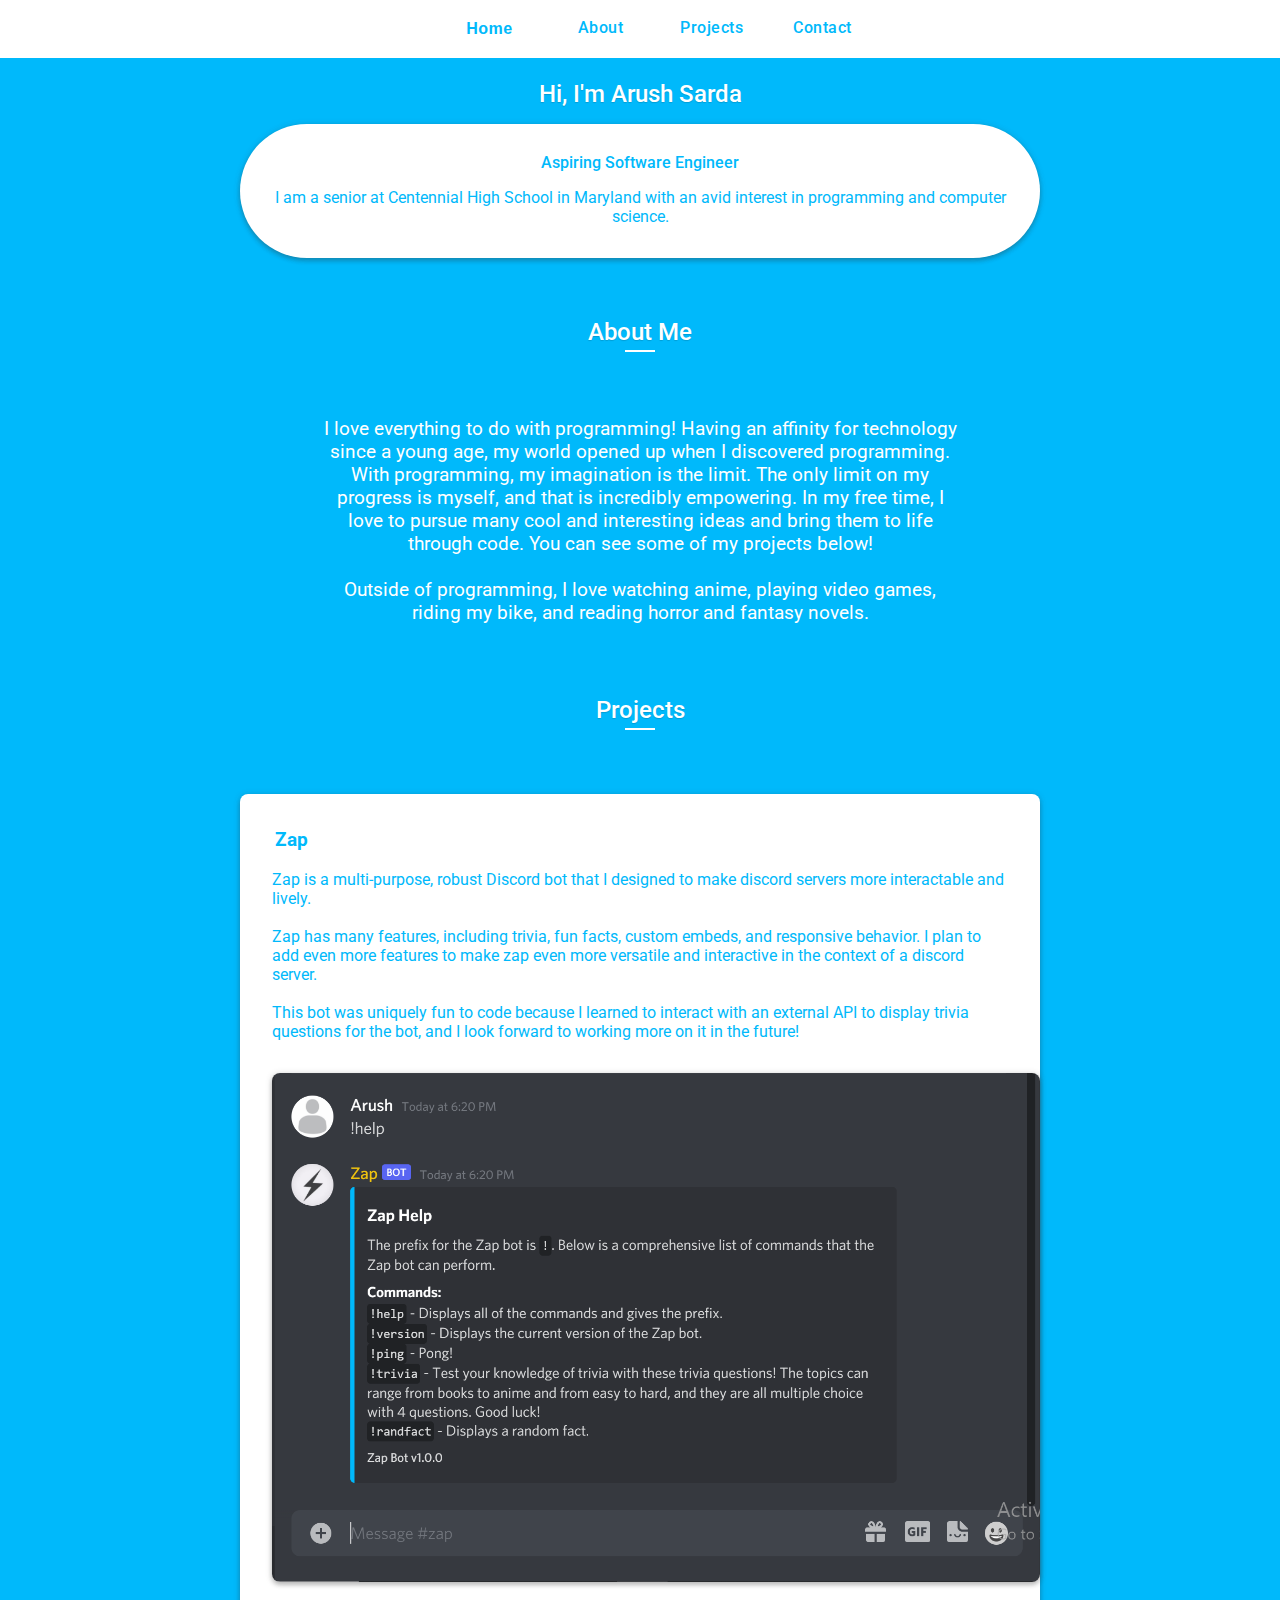
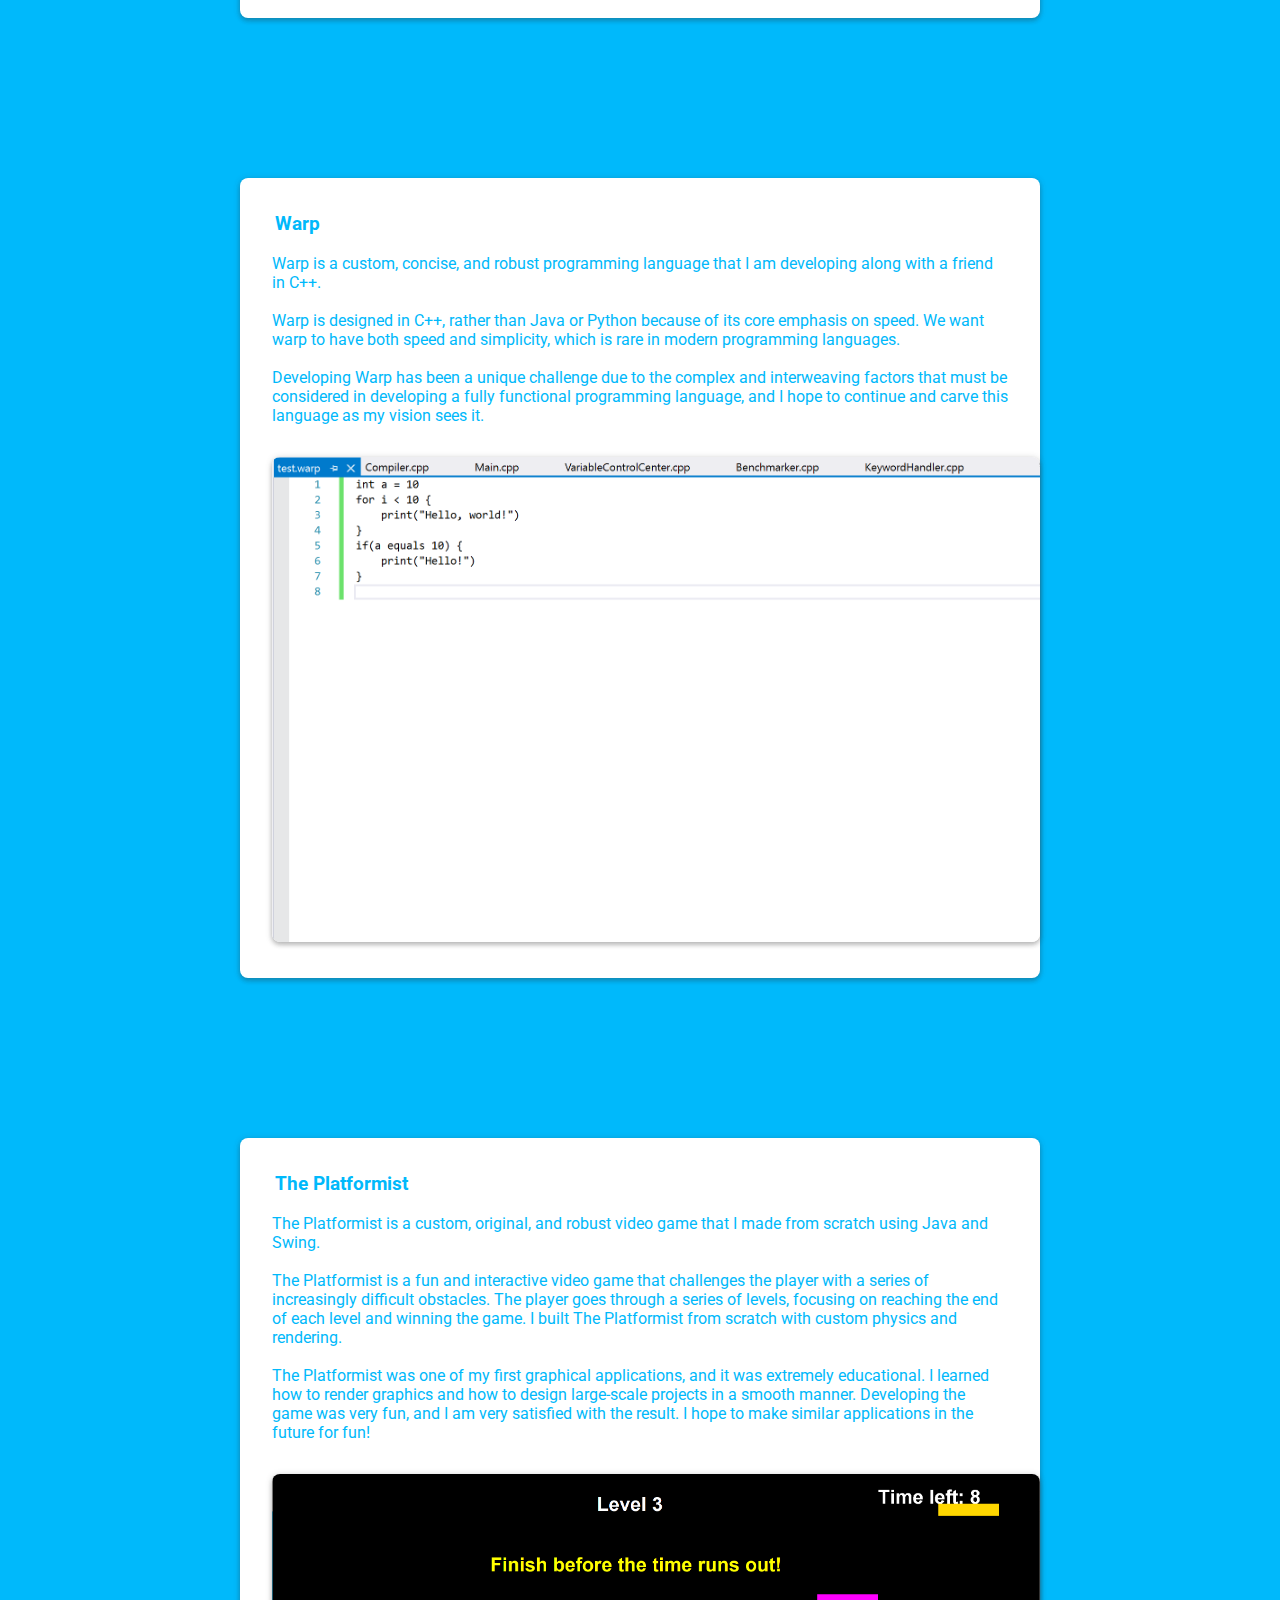
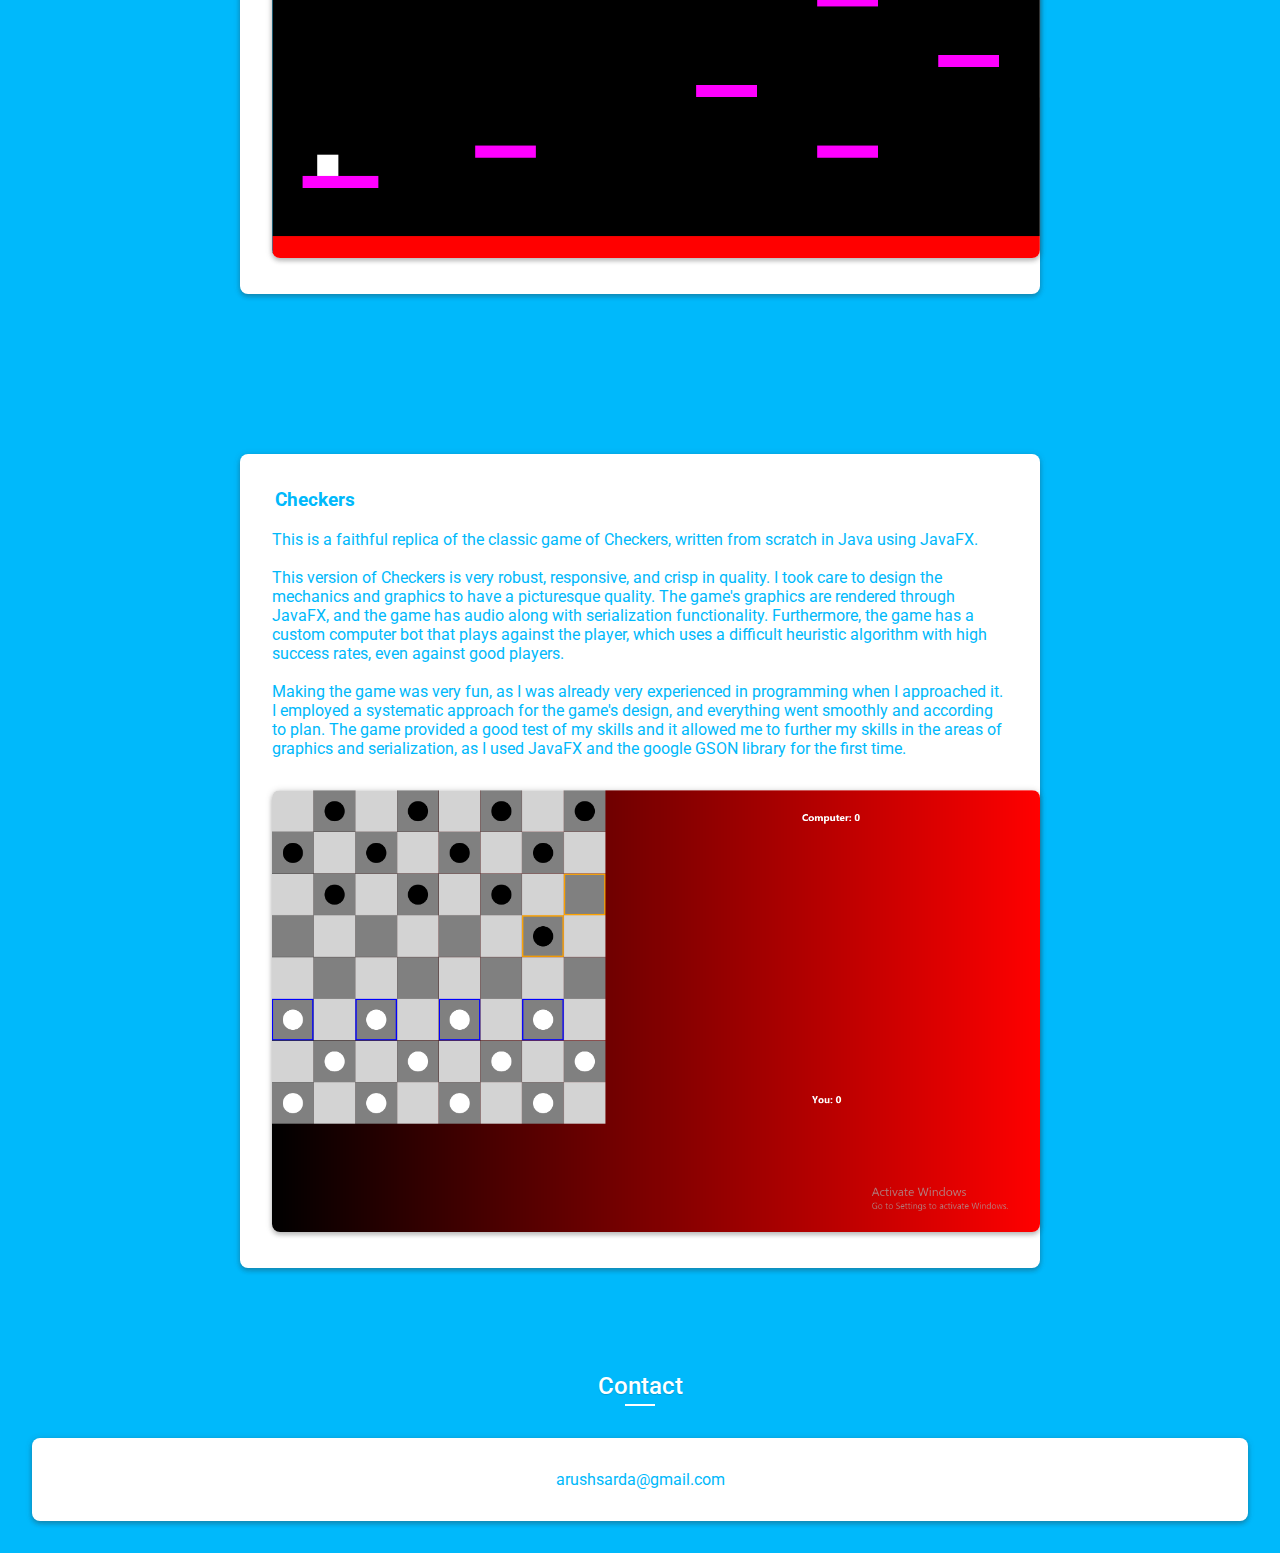
<file: index.html>
<!DOCTYPE html>
<html lang="en">
  <head>
    <meta charset="UTF-8" />
    <meta http-equiv="X-UA-Compatible" content="IE=edge" />
    <meta name="viewport" content="width=device-width, initial-scale=1.0" />
    <title>Arush Sarda</title>
    <link rel="stylesheet" href="css/main.css" />
    <script>
      document.getElementById("top").addEventListener("button", returnToTop);
      function returnToTop() {
        window.scrollTo({ top: 0, behavior: "smooth" });
      }
    </script>
  </head>
  <body>
    <a id="home_section"></a>
    <section class="navigation">
      <div class="container">
        <div class="topbar">
          <nav>
            <ul class="options">
              <li class="home_item">
                <button
                  id="top"
                  class="home"
                  type="button"
                  onclick="returnToTop();"
                >
                  Home
                </button>
              </li>
              <li><a href="#about_section">About</a></li>
              <li><a href="#projects_section">Projects</a></li>
              <li><a href="#contact_section">Contact</a></li>
            </ul>
          </nav>
        </div>
      </div>
    </section>

    <section class="home">
      <h1 class="head">Hi, I'm Arush Sarda</h1>
      <div class="home_box">
        <h2 class="subhead">Aspiring Software Engineer</h2>
        <p class="explanation">
          I am a senior at Centennial High School in Maryland with an avid
          interest in programming and computer science.
        </p>
      </div>
      <a id="about_section"></a>
    </section>

    <section class="about">
      <h2 class="head">About Me</h2>
      <hr class="border" />
      <p class="description">
        I love everything to do with programming! Having an affinity for
        technology since a young age, my world opened up when I discovered
        programming. With programming, my imagination is the limit. The only
        limit on my progress is myself, and that is incredibly empowering. In my
        free time, I love to pursue many cool and interesting ideas and bring
        them to life through code. You can see some of my projects below!
        <br /><br />
        Outside of programming, I love watching anime, playing video games,
        riding my bike, and reading horror and fantasy novels.
      </p>
      <a id="projects_section"></a>
    </section>

    <section class="projects">
      <h2 class="head">Projects</h2>
      <hr class="border" />
      <div class="project_list">
        <div class="project_1">
          <h3 class="subhead">Zap</h3>
          <p class="desc">
            Zap is a multi-purpose, robust Discord bot that I designed to make
            discord servers more interactable and lively. <br />
            <br />
            Zap has many features, including trivia, fun facts, custom embeds,
            and responsive behavior. I plan to add even more features to make
            zap even more versatile and interactive in the context of a discord
            server. <br />
            <br />
            This bot was uniquely fun to code because I learned to interact with
            an external API to display trivia questions for the bot, and I look
            forward to working more on it in the future!
          </p>
          <img class="demo" src="images/zap_demo1.PNG" alt="" />
        </div>
        <div class="project_2">
          <h3 class="subhead">Warp</h3>
          <p class="desc">
            Warp is a custom, concise, and robust programming language that I am
            developing along with a friend in C++. <br />
            <br />
            Warp is designed in C++, rather than Java or Python because of its
            core emphasis on speed. We want warp to have both speed and
            simplicity, which is rare in modern programming languages.<br />
            <br />
            Developing Warp has been a unique challenge due to the complex and
            interweaving factors that must be considered in developing a fully
            functional programming language, and I hope to continue and carve
            this language as my vision sees it.
          </p>
          <img class="demo" src="images/warp-demo.PNG" alt="" />
        </div>
        <div class="project_3">
          <h3 class="subhead">The Platformist</h3>
          <p class="desc">
            The Platformist is a custom, original, and robust video game that I
            made from scratch using Java and Swing. <br />
            <br />
            The Platformist is a fun and interactive video game that challenges
            the player with a series of increasingly difficult obstacles. The
            player goes through a series of levels, focusing on reaching the end
            of each level and winning the game. I built The Platformist from
            scratch with custom physics and rendering.<br />
            <br />
            The Platformist was one of my first graphical applications, and it
            was extremely educational. I learned how to render graphics and how
            to design large-scale projects in a smooth manner. Developing the
            game was very fun, and I am very satisfied with the result. I hope
            to make similar applications in the future for fun!
          </p>
          <img class="demo" src="images/game_demo.PNG" alt="" />
        </div>
        <div class="project_4">
          <h3 class="subhead">Checkers</h3>
          <p class="desc">
            This is a faithful replica of the classic game of Checkers, written
            from scratch in Java using JavaFX.<br />
            <br />
            This version of Checkers is very robust, responsive, and crisp in
            quality. I took care to design the mechanics and graphics to have a
            picturesque quality. The game's graphics are rendered through
            JavaFX, and the game has audio along with serialization
            functionality. Furthermore, the game has a custom computer bot that
            plays against the player, which uses a difficult heuristic algorithm
            with high success rates, even against good players.<br />
            <br />
            Making the game was very fun, as I was already very experienced in
            programming when I approached it. I employed a systematic approach
            for the game's design, and everything went smoothly and according to
            plan. The game provided a good test of my skills and it allowed me
            to further my skills in the areas of graphics and serialization, as
            I used JavaFX and the google GSON library for the first time.
          </p>
          <img class="demo" src="images/checkers_demo.PNG" alt="" />
        </div>
      </div>
    </section>

    <section class="contact">
      <a id="contact_section"></a>
      <h2 class="head">Contact</h2>
      <hr class="border" />
      <div class="contact_box">
        <p class="email">
          <a
            href="mailto:arushsarda@gmail.com"
            style="color: #00b9fb; text-decoration: none"
            >arushsarda@gmail.com</a
          >
        </p>
      </div>
    </section>
  </body>
</html>
</file>
<file: css/main.css>
@import url("https://fonts.googleapis.com/css2?family=Roboto:ital,wght@0,100;0,300;0,400;0,500;0,700;0,900;1,100;1,300;1,400;1,500;1,700;1,900&display=swap");
html {
  scroll-behavior: smooth;
}

body {
  background: #00b9fb;
  margin: 0;
  font-family: "Roboto";
}

.topbar {
  display: flex;
  background: white;
  padding: 1em;
  position: fixed;
  width: 100%;
  top: 0;
}
.topbar nav {
  width: auto;
  overflow: hidden;
  margin: auto;
}
.topbar nav ul {
  margin: 0;
  padding: 1em;
  margin-top: 10px;
  display: grid;
  grid-template-columns: repeat(4, 1fr);
  justify-items: center;
  list-style-type: none;
  margin: 0;
  border: 0;
  padding: 0;
  outline: 0;
}
.topbar nav ul .home_item .home {
  font-weight: bold;
  list-style: none;
  box-sizing: border-box;
  text-decoration: none;
  color: #00b9fb;
  letter-spacing: 0.5px;
  padding-left: 1.5rem;
  padding-right: 1.5rem;
  font-size: 1rem;
  line-height: 1.5rem;
  background: none;
  outline: none;
  border: none;
  cursor: pointer;
}
.topbar nav a {
  font-weight: 500;
  list-style: none;
  box-sizing: border-box;
  text-decoration: none;
  color: #00b9fb;
  letter-spacing: 0.5px;
  padding-left: 1.5rem;
  padding-right: 1.5rem;
  font-size: 1rem;
  line-height: 1.5rem;
}

section.home .head {
  margin-top: 80px;
  font-weight: bold;
  color: white;
  font-weight: 500;
  font-size: 1.5em;
  text-align: center;
  text-shadow: 0 1px 1px rgba(0, 0, 0, 0.15);
}
section.home .home_box {
  display: block;
  margin: auto;
  padding: 1em;
  border-radius: 10em;
  width: 60%;
  height: 60%;
  align-self: center;
  background-color: white;
  box-shadow: 0 3px 4px rgba(37, 37, 37, 0.2), 0 1px 6px rgba(65, 63, 63, 0.25);
}
section.home .home_box .subhead {
  color: #00b9fb;
  font-weight: 500;
  font-size: 1em;
  text-align: center;
}
section.home .home_box .explanation {
  text-align: center;
  color: #00b9fb;
}

section.about {
  justify-content: center;
}
section.about .head {
  margin-top: 2.5em;
  margin-bottom: 0em;
  border: 0;
  padding: 0;
  outline: 0;
  font-weight: 500;
  text-align: center;
  color: white;
  text-shadow: 0 1px 1px rgba(0, 0, 0, 0.15);
}
section.about .border {
  width: 30px;
  margin-top: 4px;
  height: 1px;
  border: 0;
  border-top: 2px solid white;
  margin-bottom: 4em;
}
section.about .description {
  justify-content: center;
  text-align: center;
  font-size: 1.2em;
  color: white;
  margin: auto;
  width: 50%;
}

section.projects .head {
  margin-top: 3em;
  margin-bottom: 0em;
  border: 0;
  padding: 0;
  outline: 0;
  font-weight: 500;
  text-align: center;
  color: white;
  text-shadow: 0 1px 1px rgba(0, 0, 0, 0.15);
}
section.projects .border {
  box-sizing: border-box;
  width: 30px;
  margin-top: 4px;
  margin-bottom: -1em;
  height: 1px;
  border: 0;
  border-top: 2px solid white;
}
section.projects .project_list {
  display: grid;
  vertical-align: baseline;
  justify-items: center;
}
section.projects .project_list .project_1 {
  border-radius: 8px;
  display: block;
  box-sizing: border-box;
  width: 62.5%;
  margin: 5em;
  padding: 1em;
  align-self: center;
  background-color: white;
  box-shadow: 0 3px 4px rgba(37, 37, 37, 0.2), 0 1px 6px rgba(65, 63, 63, 0.25);
}
section.projects .project_list .project_1 .demo {
  border-radius: 8px;
  box-shadow: 0 3px 4px rgba(37, 37, 37, 0.2), 0 1px 6px rgba(65, 63, 63, 0.25);
  margin: 1em;
  width: 50em;
  max-width: 100%;
}
section.projects .project_list .project_1 .subhead {
  color: #00b9fb;
  margin: 1em;
}
section.projects .project_list .project_1 .desc {
  color: #00b9fb;
  margin: 1em;
}
section.projects .project_list .project_2 {
  border-radius: 8px;
  display: block;
  box-sizing: border-box;
  width: 62.5%;
  margin: 5em;
  padding: 1em;
  align-self: center;
  background-color: white;
  box-shadow: 0 3px 4px rgba(37, 37, 37, 0.2), 0 1px 6px rgba(65, 63, 63, 0.25);
}
section.projects .project_list .project_2 .demo {
  border-radius: 8px;
  box-shadow: 0 3px 4px rgba(37, 37, 37, 0.2), 0 1px 6px rgba(65, 63, 63, 0.25);
  margin: 1em;
  width: 50em;
  max-width: 100%;
}
section.projects .project_list .project_2 .subhead {
  color: #00b9fb;
  margin: 1em;
}
section.projects .project_list .project_2 .desc {
  color: #00b9fb;
  margin: 1em;
}
section.projects .project_list .project_3 {
  border-radius: 8px;
  display: block;
  box-sizing: border-box;
  width: 62.5%;
  margin: 5em;
  padding: 1em;
  align-self: center;
  background-color: white;
  box-shadow: 0 3px 4px rgba(37, 37, 37, 0.2), 0 1px 6px rgba(65, 63, 63, 0.25);
}
section.projects .project_list .project_3 .demo {
  border-radius: 8px;
  box-shadow: 0 3px 4px rgba(37, 37, 37, 0.2), 0 1px 6px rgba(65, 63, 63, 0.25);
  margin: 1em;
  width: 50em;
  max-width: 100%;
}
section.projects .project_list .project_3 .subhead {
  color: #00b9fb;
  margin: 1em;
}
section.projects .project_list .project_3 .desc {
  color: #00b9fb;
  margin: 1em;
}
section.projects .project_list .project_4 {
  border-radius: 8px;
  display: block;
  box-sizing: border-box;
  width: 62.5%;
  margin: 5em;
  padding: 1em;
  align-self: center;
  background-color: white;
  box-shadow: 0 3px 4px rgba(37, 37, 37, 0.2), 0 1px 6px rgba(65, 63, 63, 0.25);
}
section.projects .project_list .project_4 .demo {
  border-radius: 8px;
  box-shadow: 0 3px 4px rgba(37, 37, 37, 0.2), 0 1px 6px rgba(65, 63, 63, 0.25);
  margin: 1em;
  width: 50em;
  max-width: 100%;
}
section.projects .project_list .project_4 .subhead {
  color: #00b9fb;
  margin: 1em;
}
section.projects .project_list .project_4 .desc {
  color: #00b9fb;
  margin: 1em;
}

section.contact .head {
  margin-top: 1em;
  margin-bottom: 0em;
  border: 0;
  padding: 0;
  outline: 0;
  font-weight: 500;
  text-shadow: 0 1px 1px rgba(0, 0, 0, 0.15);
  text-align: center;
  color: white;
}
section.contact .border {
  line-height: 1.5rem;
  font-family: "font-regular";
  font-size: 100%;
  font-style: normal;
  font-weight: normal;
  box-sizing: border-box;
  width: 30px;
  margin-top: 4px;
  height: 1px;
  border: 0;
  border-top: 2px solid white;
}
section.contact .contact_box {
  border-radius: 8px;
  color: #00b9fb;
  box-shadow: 0 3px 4px rgba(37, 37, 37, 0.2), 0 1px 6px rgba(65, 63, 63, 0.25);
  display: block;
  padding: 1em;
  width: auto;
  margin: 2em;
  background-color: white;
}
section.contact .contact_box .email {
  text-align: center;
}/*# sourceMappingURL=main.css.map */
</file>
